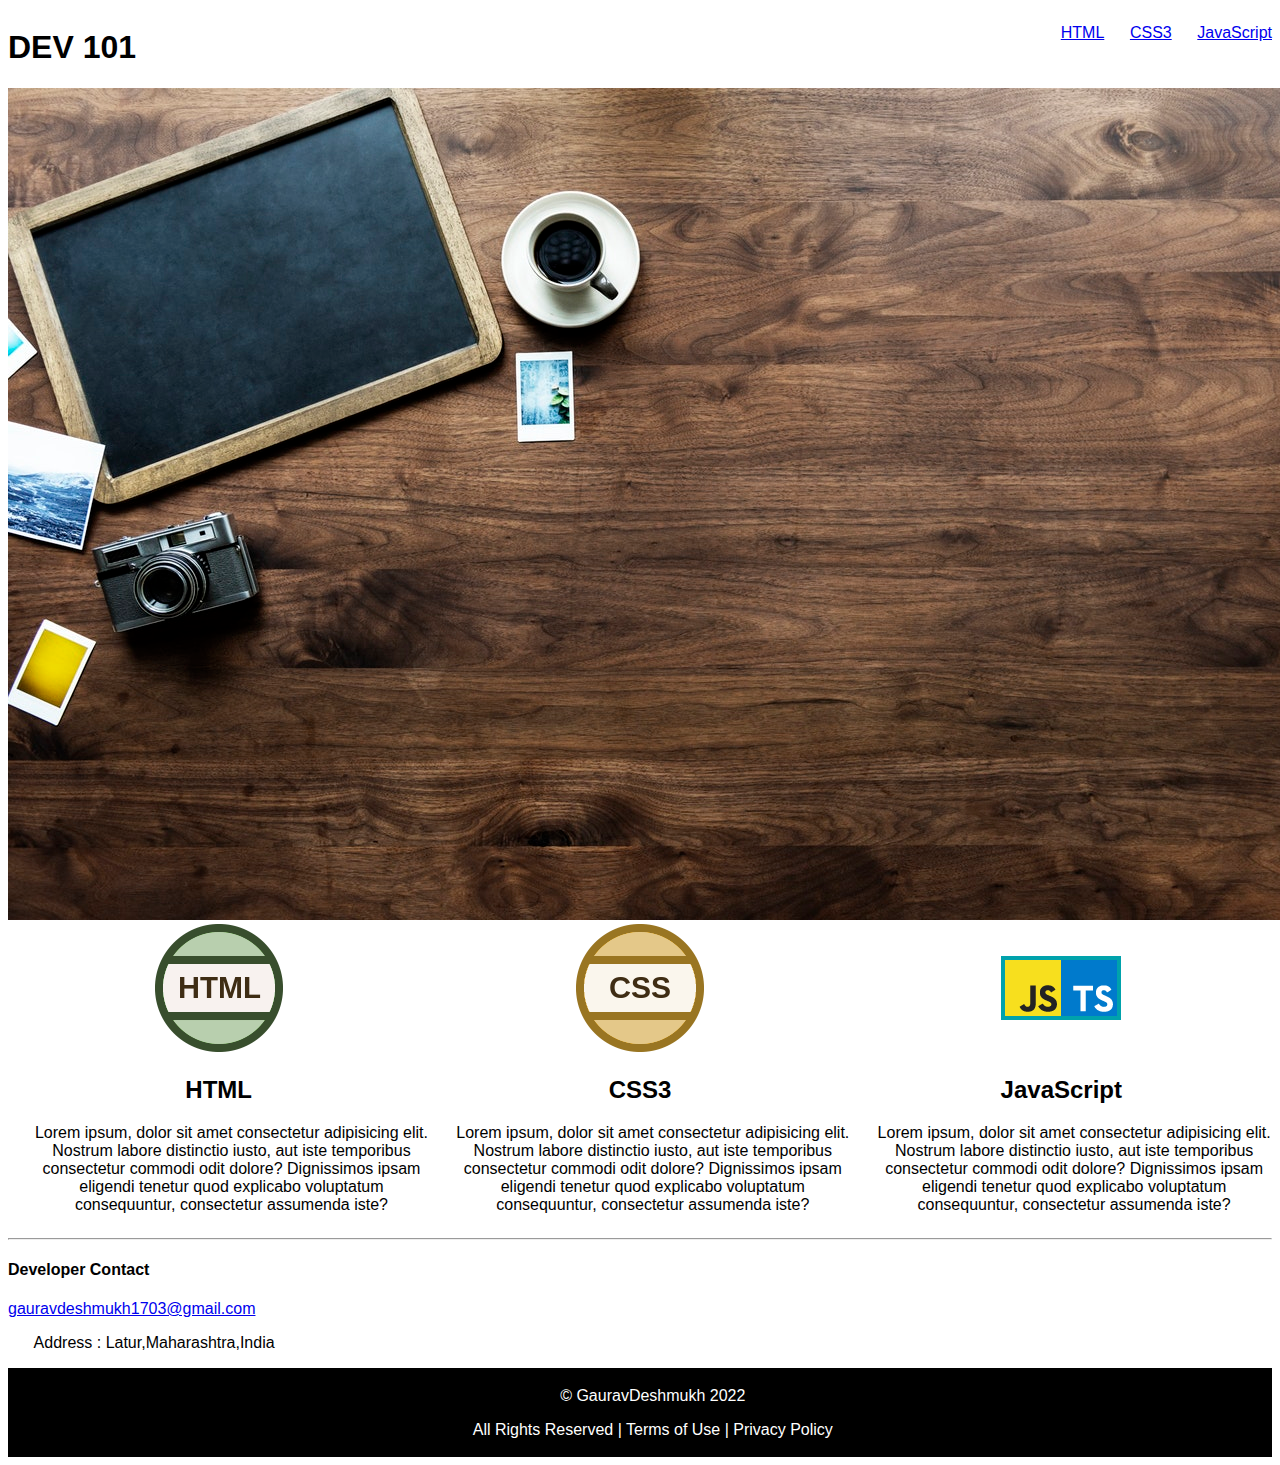
<file: Practice/index.html>
<!DOCTYPE html>
<html lang="en">

<head>
    <meta charset="UTF-8">
    <meta http-equiv="X-UA-Compatible" content="IE=edge">
    <meta name="viewport" content="width=device-width, initial-scale=1.0">
    <title>Document</title>

    <link rel="stylesheet" href="style.css">

</head>

<body>

    <div class="navbar">
        <nav>
            <h1>DEV 101</h1>
            <ul>
                <a href="#scroll1">
                    <li>HTML</li>
                </a>
                <a href="#scroll2">
                    <li>CSS3</li>
                </a>
                <a href="#scroll3">
                    <li>JavaScript</li>
                </a>
            </ul>
        </nav>
    </div>


    <div><img src="images/Table_Image.jpeg" alt="Table Image"></div>

    <div class="skills">
        <div id="scroll1">
            <img src="images/html.png" alt="">
            <h2>HTML</h2>
            <p>Lorem ipsum, dolor sit amet consectetur adipisicing elit. Nostrum labore distinctio iusto, aut iste
                temporibus consectetur commodi odit dolore? Dignissimos ipsam eligendi tenetur quod explicabo voluptatum
                consequuntur, consectetur assumenda iste?</p>
        </div>

        <div id="scroll2">
            <img src="images/css.png" alt="">
            <h2>CSS3</h2>
            <p>Lorem ipsum, dolor sit amet consectetur adipisicing elit. Nostrum labore distinctio iusto, aut iste
                temporibus consectetur commodi odit dolore? Dignissimos ipsam eligendi tenetur quod explicabo voluptatum
                consequuntur, consectetur assumenda iste?</p>
        </div>

        <div id="scroll3">
            <img src="images/js.png" alt="">
            <h2>JavaScript</h2>
            <p>Lorem ipsum, dolor sit amet consectetur adipisicing elit. Nostrum labore distinctio iusto, aut iste
                temporibus consectetur commodi odit dolore? Dignissimos ipsam eligendi tenetur quod explicabo voluptatum
                consequuntur, consectetur assumenda iste?</p>
        </div>
    </div>

    <hr>

    <div class="contact">
        <h4>Developer Contact</h4>
       
        <a href="mailto:gauravdeshmukh1703@gmail.com">gauravdeshmukh1703@gmail.com</a>
        <p>Address : Latur,Maharashtra,India</p>
        
    </div>

    <div class="footer">
        <p>&copy; GauravDeshmukh 2022</p>
        <p>All Rights Reserved | Terms of Use | Privacy Policy</p>
    </div>

</body>

</html>
</file>
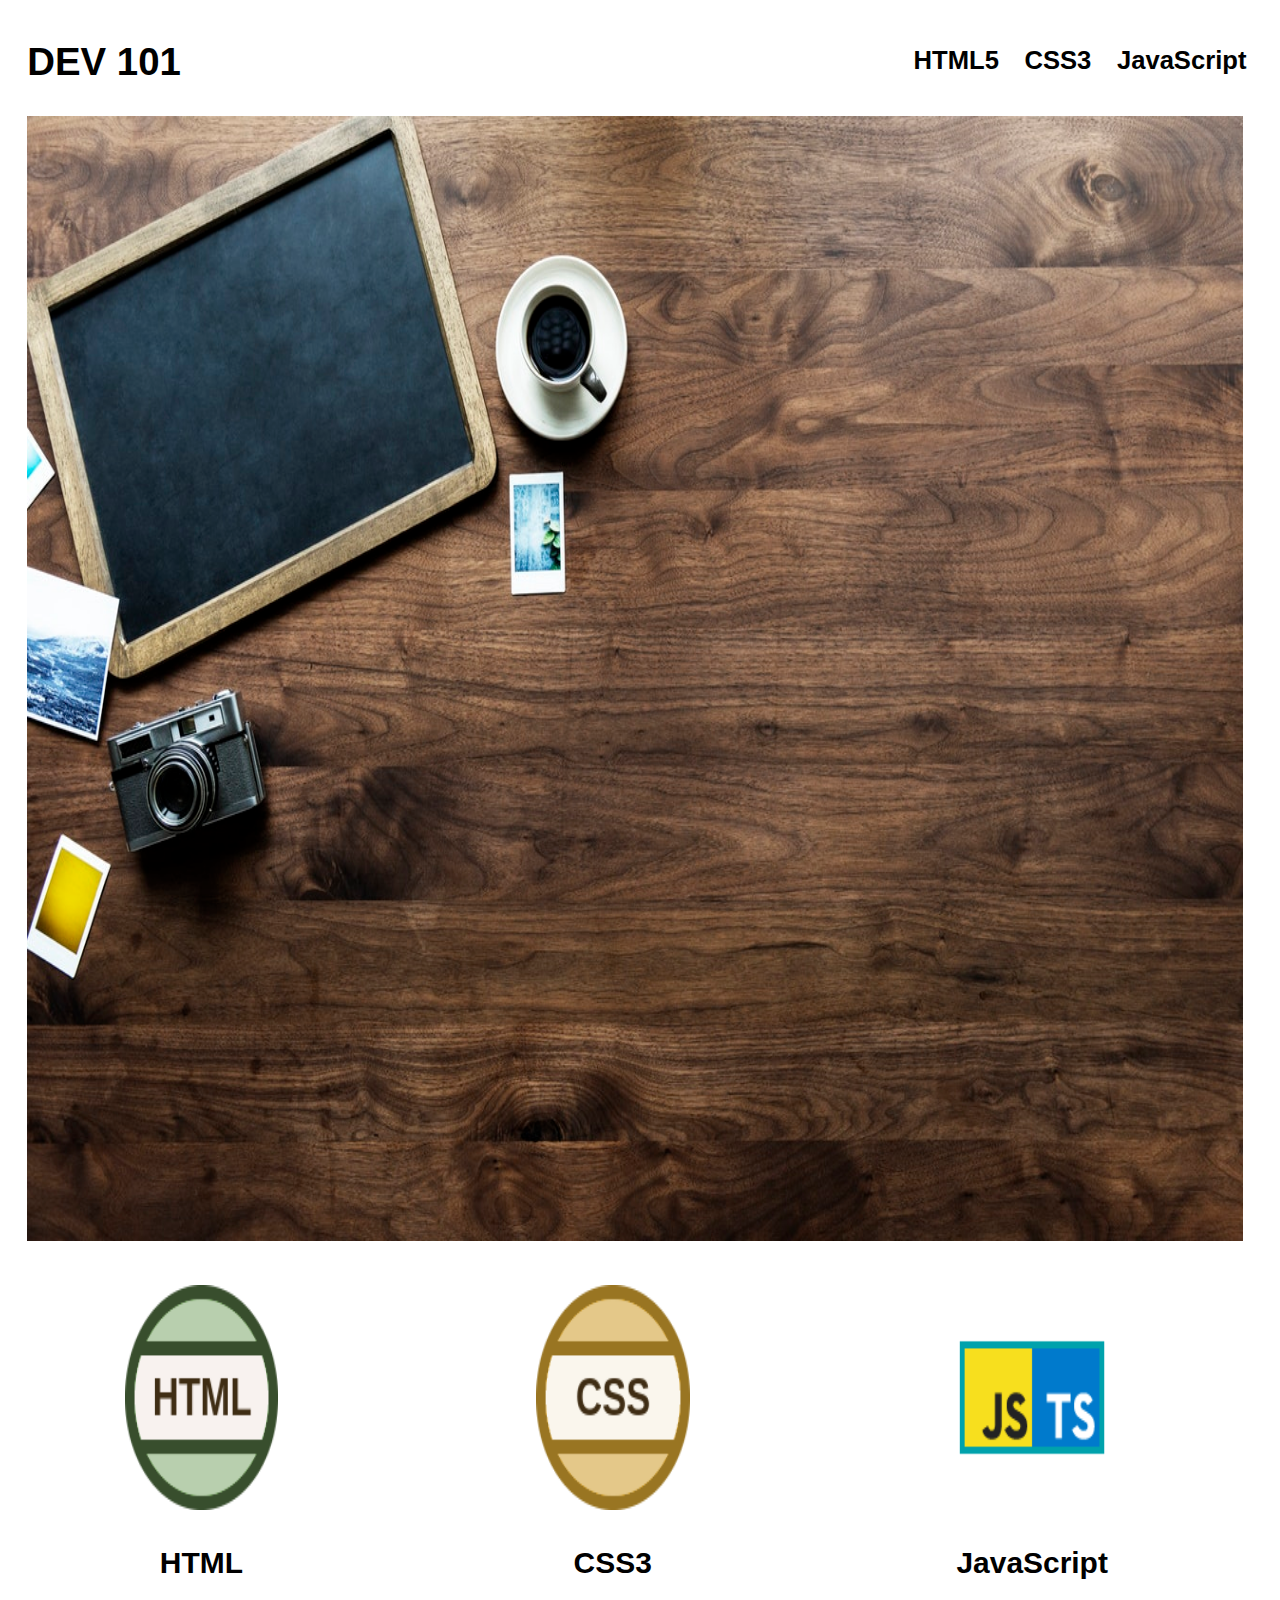
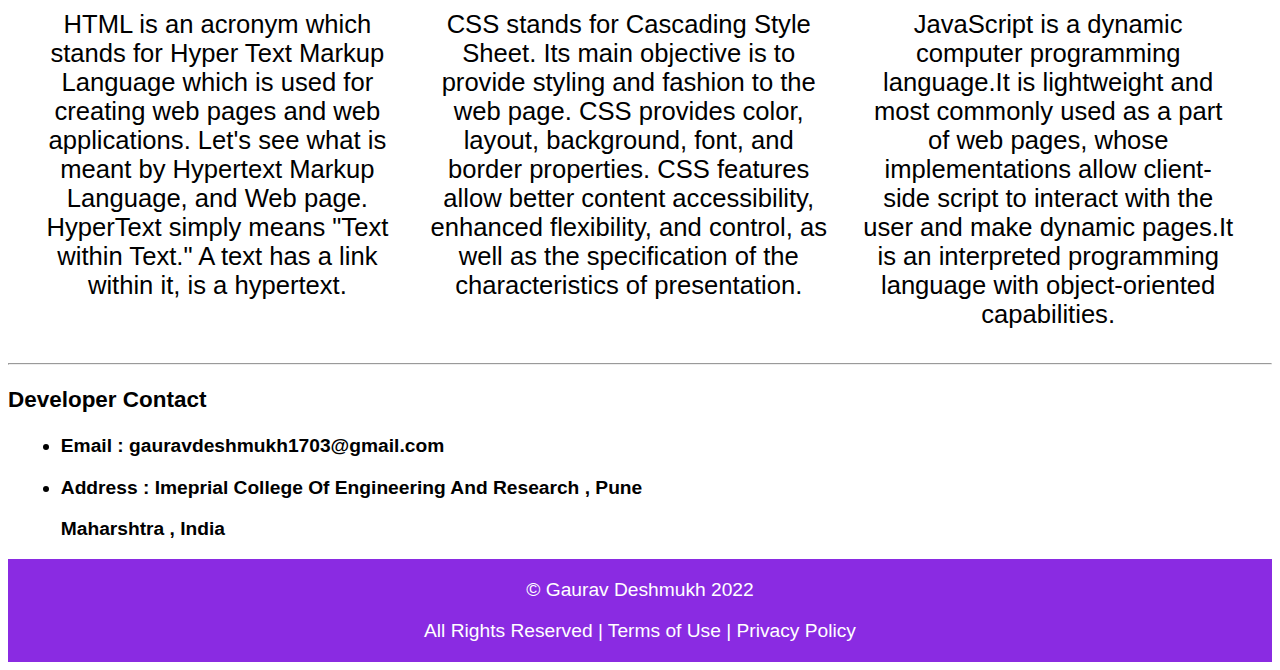
<file: website/index.html>
<!DOCTYPE html>
<html lang="en">


<head>
    <meta charset="UTF-8">
    <meta http-equiv="X-UA-Compatible" content="IE=edge">
    <meta name="viewport" content="width=device-width, initial-scale=1.0">
    <title>Document</title>

    <link rel="stylesheet" href="style.css">

</head>

<body>

    <div class="nav">
        <h2>DEV 101</h2>
        <ul>
            <a href="#scroll1"><li>HTML5</li></a>
            <a href="#scroll2"> <li>CSS3</li></a>
            <a href="#scroll3"><li>JavaScript</li></a>
        </ul>
    </div>

    <div>
        <img src="images/Table_Image.jpeg" alt="Table-Image">
    </div>

    <div class="text">
        <div id="scroll1">
            <img src="images/html.png" alt="">
            <h3>HTML</h3>
            <p>
                HTML is an acronym which stands for Hyper Text Markup Language which is used for creating web pages and web applications. 
                Let's see what is meant by Hypertext Markup Language, and Web page.
                HyperText simply means "Text within Text."
                A text has a link within it, is a hypertext. 
            </p>
        </div>

        <div id="scroll2">
            <img src="images/css.png" alt="">
            <h3>CSS3</h3>
            <p>CSS stands for Cascading Style Sheet. Its main objective is to provide styling and fashion to the web page. 
                CSS provides color, layout, background, font, and border properties.
                 CSS features allow better content accessibility, enhanced flexibility, and control, as well as the specification of the characteristics of presentation.</p>
        </div>

        <div id="scroll3">
            <img src="images/js.png" alt="">
            <h3>JavaScript</h3>
            <p>JavaScript is a dynamic computer programming language.It is lightweight and most commonly used as a part of web pages, whose implementations allow client-side script to interact with the user and make dynamic pages.It is an interpreted programming language with object-oriented capabilities.</p>
        </div>
    </div>

    <hr>

    <div class="developer">
        <h3>Developer Contact</h3>
        <ul>
            <li>
                <p><a href="mailto:gauravdeshmukh1703@gmail.com">Email : gauravdeshmukh1703@gmail.com</a></p>
            </li>
            <li>
                <p>Address : Imeprial College Of Engineering And Research , Pune</p>
                <p>Maharshtra , India</p>
            </li>
        </ul>
    </div>

    <div class="footer">
        <p>&copy; Gaurav Deshmukh 2022</p>
        <p>All Rights Reserved | Terms of Use | Privacy Policy</p>
    </div>

</body>

</html>
</file>
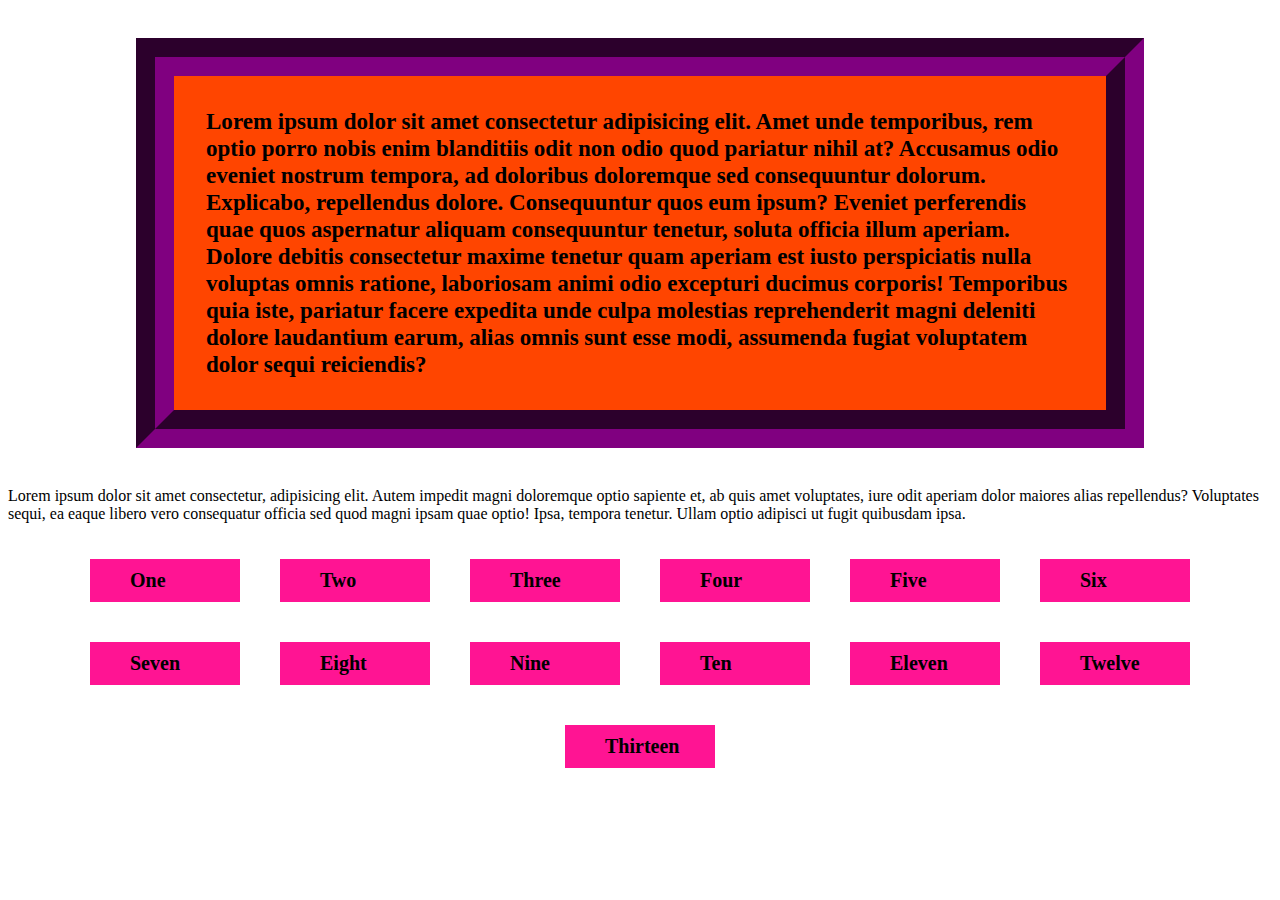
<file: Learning/flexbox.html>
<!DOCTYPE html>
<html lang="en">
<head>
    <meta charset="UTF-8">
    <meta http-equiv="X-UA-Compatible" content="IE=edge">
    <meta name="viewport" content="width=device-width, initial-scale=1.0">
    <title>Document</title>

    <style>

        .main{
            background-color:orangered;
            border: 3vw groove purple;
            font-size:1.8vw;
            font-weight: bolder;
            padding: 2.5vw;
            margin-top: 3vw;
            margin-bottom: 3vw;
            margin-left:10vw;
            margin-right: 10vw;
        }

        .box>div{

            background-color: deeppink;
            font-weight: bolder;
            margin: 20px;
            padding: 10px;
            font-size: 20px;
            width: 100px;
            padding-left: 40px;
        }

        .box{

            display: flex;
            flex-wrap: wrap;
            justify-content:center;
            
        }


    </style>

</head>
<body>
    
    <p class="main">Lorem ipsum dolor sit amet consectetur adipisicing elit. Amet unde temporibus, rem optio porro nobis enim blanditiis odit non odio quod pariatur nihil at? Accusamus odio eveniet nostrum tempora, ad doloribus doloremque sed consequuntur dolorum. Explicabo, repellendus dolore. Consequuntur quos eum ipsum? Eveniet perferendis quae quos aspernatur aliquam consequuntur tenetur, soluta officia illum aperiam. Dolore debitis consectetur maxime tenetur quam aperiam est iusto perspiciatis nulla voluptas omnis ratione, laboriosam animi odio excepturi ducimus corporis! Temporibus quia iste, pariatur facere expedita unde culpa molestias reprehenderit magni deleniti dolore laudantium earum, alias omnis sunt esse modi, assumenda fugiat voluptatem dolor sequi reiciendis?</p>

    <p>Lorem ipsum dolor sit amet consectetur, adipisicing elit. Autem impedit magni doloremque optio sapiente et, ab quis amet voluptates, iure odit aperiam dolor maiores alias repellendus? Voluptates sequi, ea eaque libero vero consequatur officia sed quod magni ipsam quae optio! Ipsa, tempora tenetur. Ullam optio adipisci ut fugit quibusdam ipsa.</p>

    <div class="box">
        <div >One</div>
        <div>Two</div>
        <div>Three</div>
        <div>Four</div>
        <div>Five</div>
        <div>Six</div>
        <div>Seven</div>
        <div>Eight</div>
        <div>Nine</div>
        <div>Ten</div> 
        <div>Eleven</div>
        <div>Twelve</div>
        <div>Thirteen</div> 
    </div>


</body>
</html>
</file>
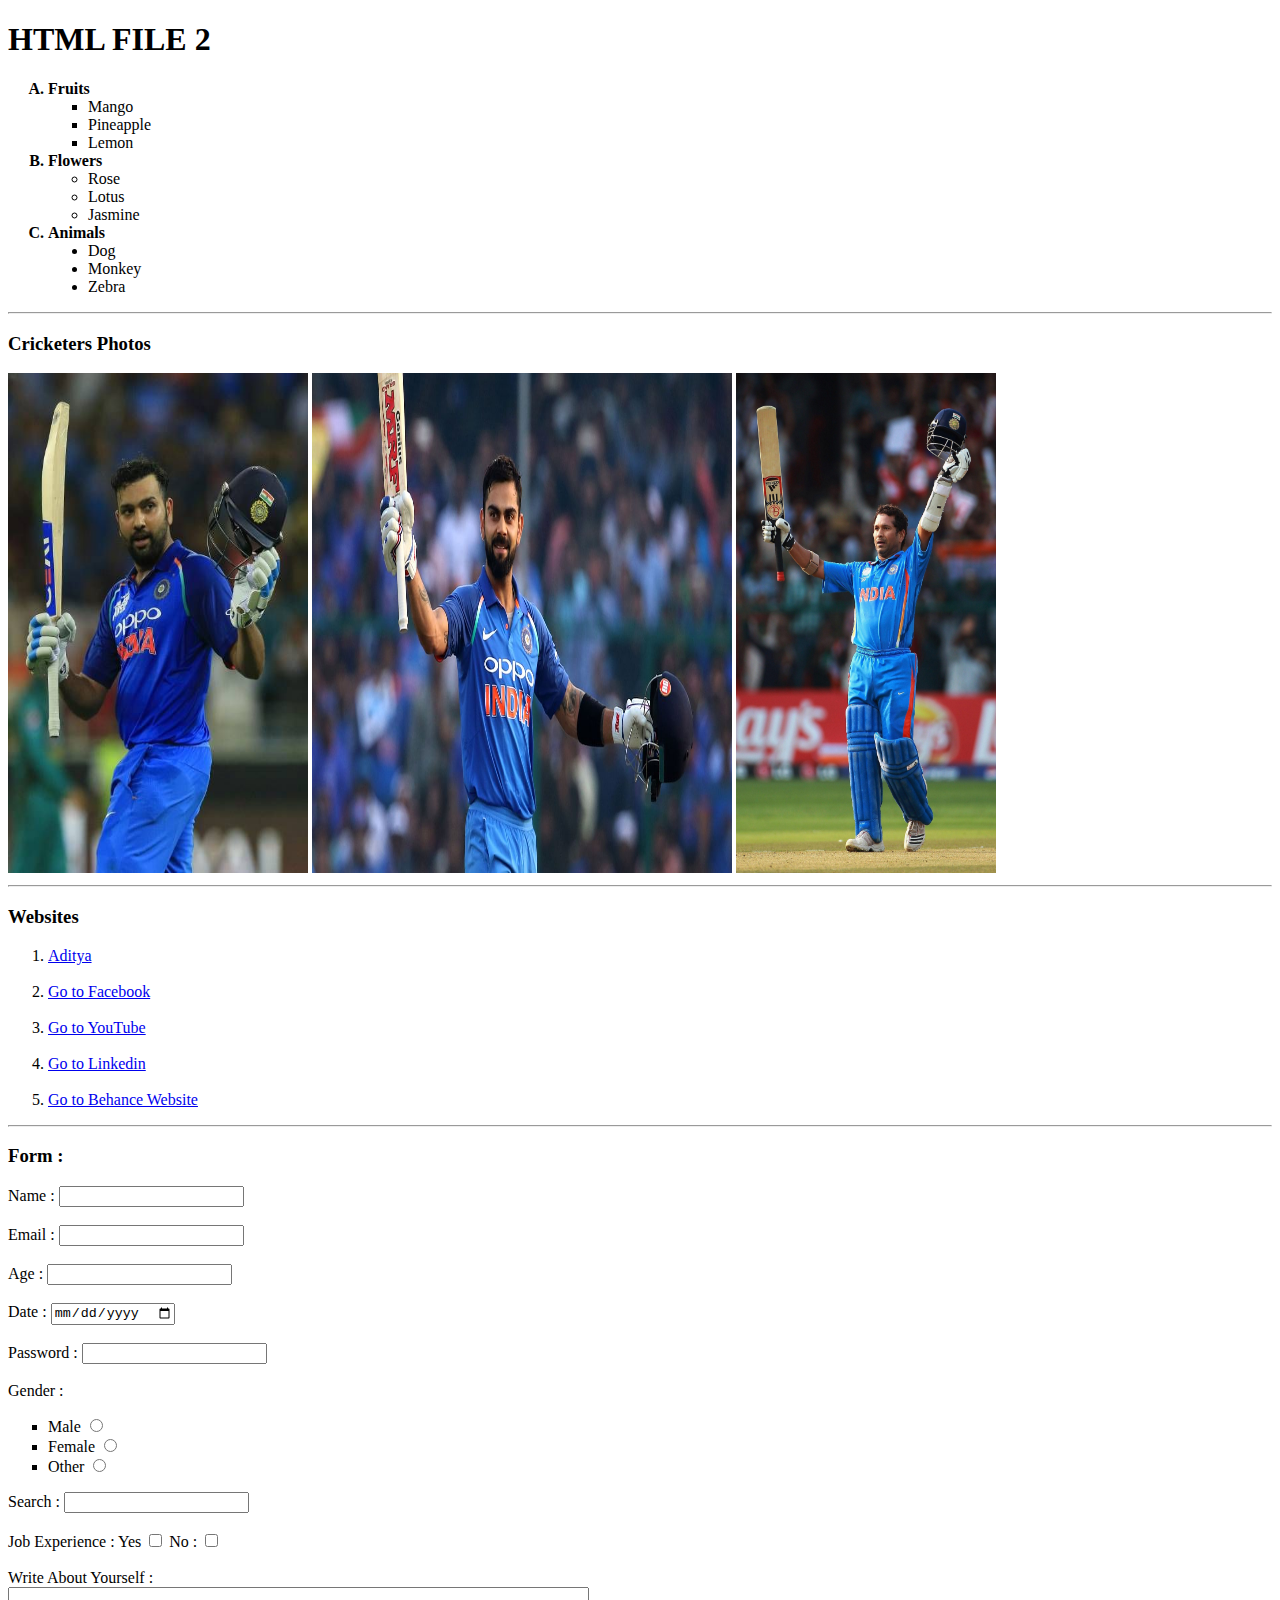
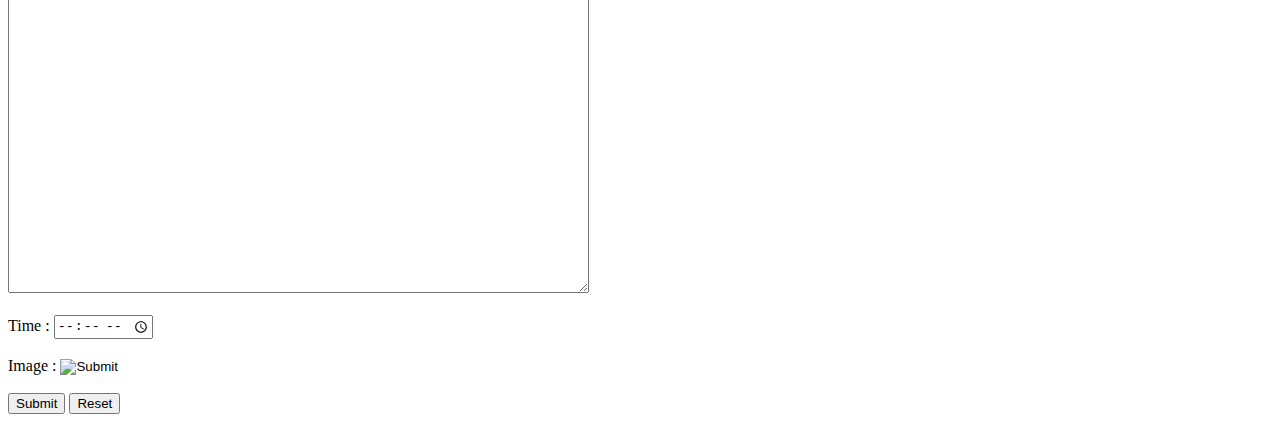
<file: Learning/index2.html>
<!DOCTYPE html>
<html lang="en">

<head>
    <meta charset="UTF-8">
    <meta http-equiv="X-UA-Compatible" content="IE=edge">
    <meta name="viewport" content="width=device-width, initial-scale=1.0">
    <title>Document</title>
</head>

<body>

    <h1>HTML FILE 2</h1>

    <ol type="A">

        <li style="font-weight: bolder;">Fruits</li>
        <ul type="square">
            <li>Mango</li>
            <li>Pineapple</li>
            <li>Lemon</li>
        </ul>

        <li style="font-weight: bolder;">Flowers</li>
        <ul>
            <li>Rose</li>
            <li>Lotus</li>
            <li>Jasmine</li>
        </ul>

        <li style="font-weight: bolder;">Animals</li>
        <ul type="disc">
            <li>Dog</li>
            <li>Monkey</li>
            <lI>Zebra</lI>
        </ul>

    </ol>

    <hr>

    <h3>Cricketers Photos</h3>
    <img src="images/Rohit Sharma Photo.jpg" width="300" height="500" alt="Rohit Sharma">
    <img src="images/Virat Kohli Photo.jpg" width="420" height="500" alt="Virat Kohli">
    <img src="images/Sachin Tendulkar Photo.jpg" width="260" height="500" alt="Sachin Tendulkar">

    <hr>

    <h3>Websites</h3>

    <ol>
        <li> <a href="https:/www.google.com" target="_blank">Aditya</a> </li><br>
        <li> <a href="https:/www.facebook.com" target="_blank">Go to Facebook</a> </li><br>
        <li> <a href="https:/www.youtube.com" target="_blank">Go to YouTube</a> </li><br>
        <li> <a href="https:/www.linkedin.com" target="_blank">Go to Linkedin</a> </li><br>
        <li> <a href="https:/www.behance.net" target="_blank">Go to Behance Website</a> </li>
    </ol>

    <hr>

    <h3>Form :</h3>
    <form action="backend.php">
        <div>
            Name : <input type="text">
        </div><br>  <!--Use of br tag is not good practice-->

        <div>
            Email : <input type="email">
        </div><br>

        <div>
            Age : <input type="number">
        </div><br>

        <div>
            Date : <input type="date">
        </div><br>

        <div>
            Password : <input type="password">
        </div><br>

        <div>
            Gender :
            <ul type="square">
                <li> Male <input type="radio" name="myGender"> </li>
                <li> Female <input type="radio" name=myGender> </li>
                <li> Other <input type="radio" name="myGender"> </li>
            </ul>

        </div>

        <div>
            Search : <input type="search">
        </div><br>

        <div>
            Job Experience : Yes <input type="checkbox"> No : <input type="checkbox">
        </div><br>

        <div>
            Write About Yourself : <br><textarea rows="20" cols="70"></textarea>
        </div><br>

        <div>
            Time : <input type="time">
        </div><br>

        <div>
            Image : <input type="image">
        </div><br>

        <div>
            <input type="submit">  <input type="reset">
        </div><br>

    </form>

</body>

</html>
</file>
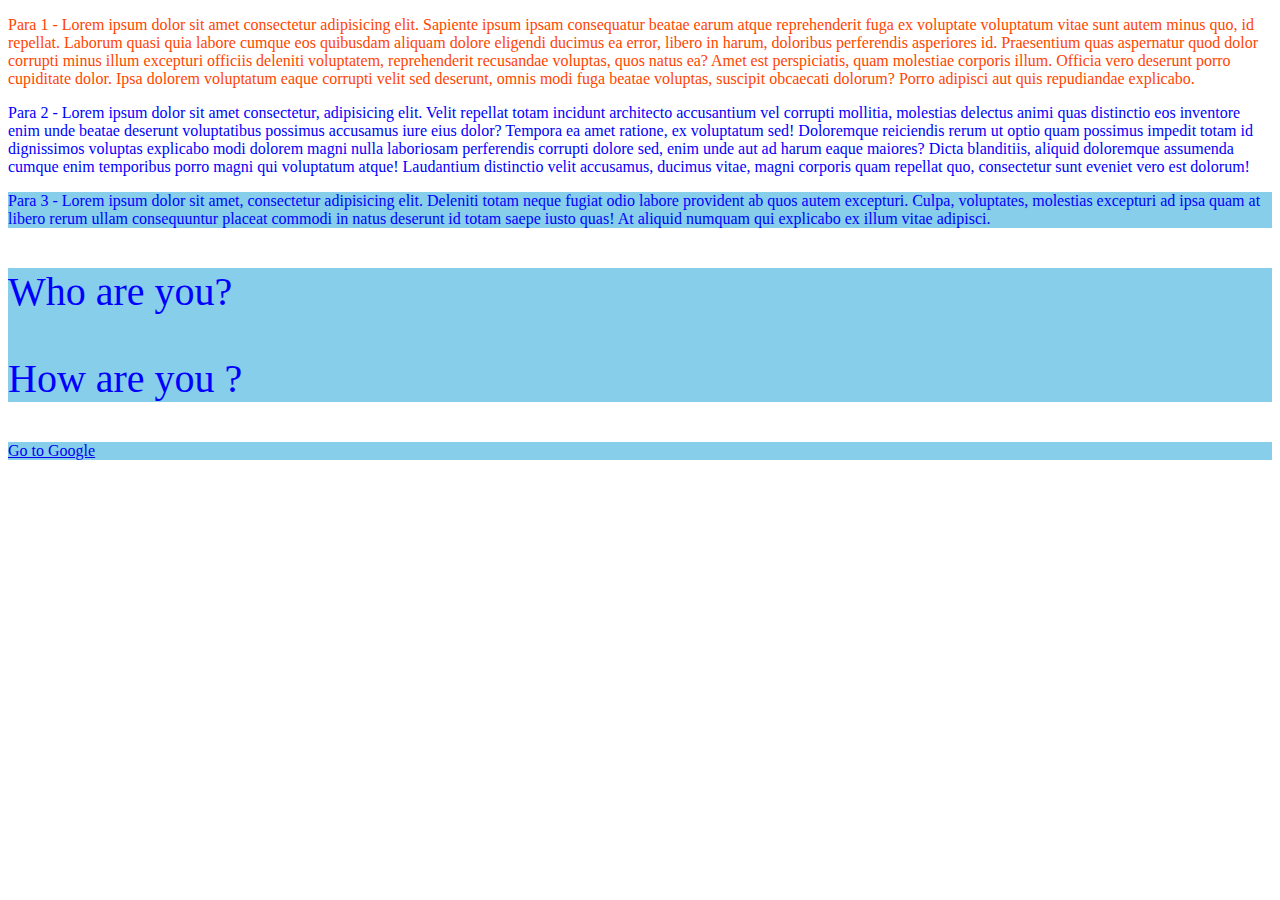
<file: Learning/new.html>
<!DOCTYPE html>
<html lang="en">

<head>
    <meta charset="UTF-8">
    <meta http-equiv="X-UA-Compatible" content="IE=edge">
    <meta name="viewport" content="width=device-width, initial-scale=1.0">
    <title>Document</title>


    <style>
        p {
            color: blue;
        }

        .c1 {
            color: orangered;
        }

        span,a,div,.c3{

            background-color: skyblue;
        }

        div>p{

            font-size: 40px;
        }

    </style>


</head>

<body>

    <p class="c1">
        Para 1 - Lorem ipsum dolor sit amet consectetur adipisicing elit. Sapiente ipsum ipsam consequatur beatae earum
        atque
        reprehenderit fuga ex voluptate voluptatum vitae sunt autem minus quo, id repellat. Laborum quasi quia labore
        cumque eos quibusdam aliquam dolore eligendi ducimus ea error, libero in harum, doloribus perferendis asperiores
        id. Praesentium quas aspernatur quod dolor corrupti minus illum excepturi officiis deleniti voluptatem,
        reprehenderit recusandae voluptas, quos natus ea? Amet est perspiciatis, quam molestiae corporis illum. Officia
        vero deserunt porro cupiditate dolor. Ipsa dolorem voluptatum eaque corrupti velit sed deserunt, omnis modi fuga
        beatae voluptas, suscipit obcaecati dolorum? Porro adipisci aut quis repudiandae explicabo.
    </p>

    <p>
        Para 2 - Lorem ipsum dolor sit amet consectetur, adipisicing elit. Velit repellat totam incidunt architecto
        accusantium
        vel corrupti mollitia, molestias delectus animi quas distinctio eos inventore enim unde beatae deserunt
        voluptatibus possimus accusamus iure eius dolor? Tempora ea amet ratione, ex voluptatum sed! Doloremque
        reiciendis rerum ut optio quam possimus impedit totam id dignissimos voluptas explicabo modi dolorem magni nulla
        laboriosam perferendis corrupti dolore sed, enim unde aut ad harum eaque maiores? Dicta blanditiis, aliquid
        doloremque assumenda cumque enim temporibus porro magni qui voluptatum atque! Laudantium distinctio velit
        accusamus, ducimus vitae, magni corporis quam repellat quo, consectetur sunt eveniet vero est dolorum!
    </p>

    <p class="c3">
        Para 3 - Lorem ipsum dolor sit amet, consectetur adipisicing elit. Deleniti totam neque fugiat odio labore
        provident ab
        quos autem excepturi. Culpa, voluptates, molestias excepturi ad ipsa quam at libero rerum ullam consequuntur
        placeat commodi in natus deserunt id totam saepe iusto quas! At aliquid numquam qui explicabo ex illum vitae
        adipisci.
    </p>

    <div>
        <p>Who are you?</p>
        <p>
            <span>
            How are you ?
            </span>
        </p>
    </div>

    <div>
        <a href="https:/www.google.com" target="blank">Go to Google</a>
    </div>

</body>

</html>
</file>
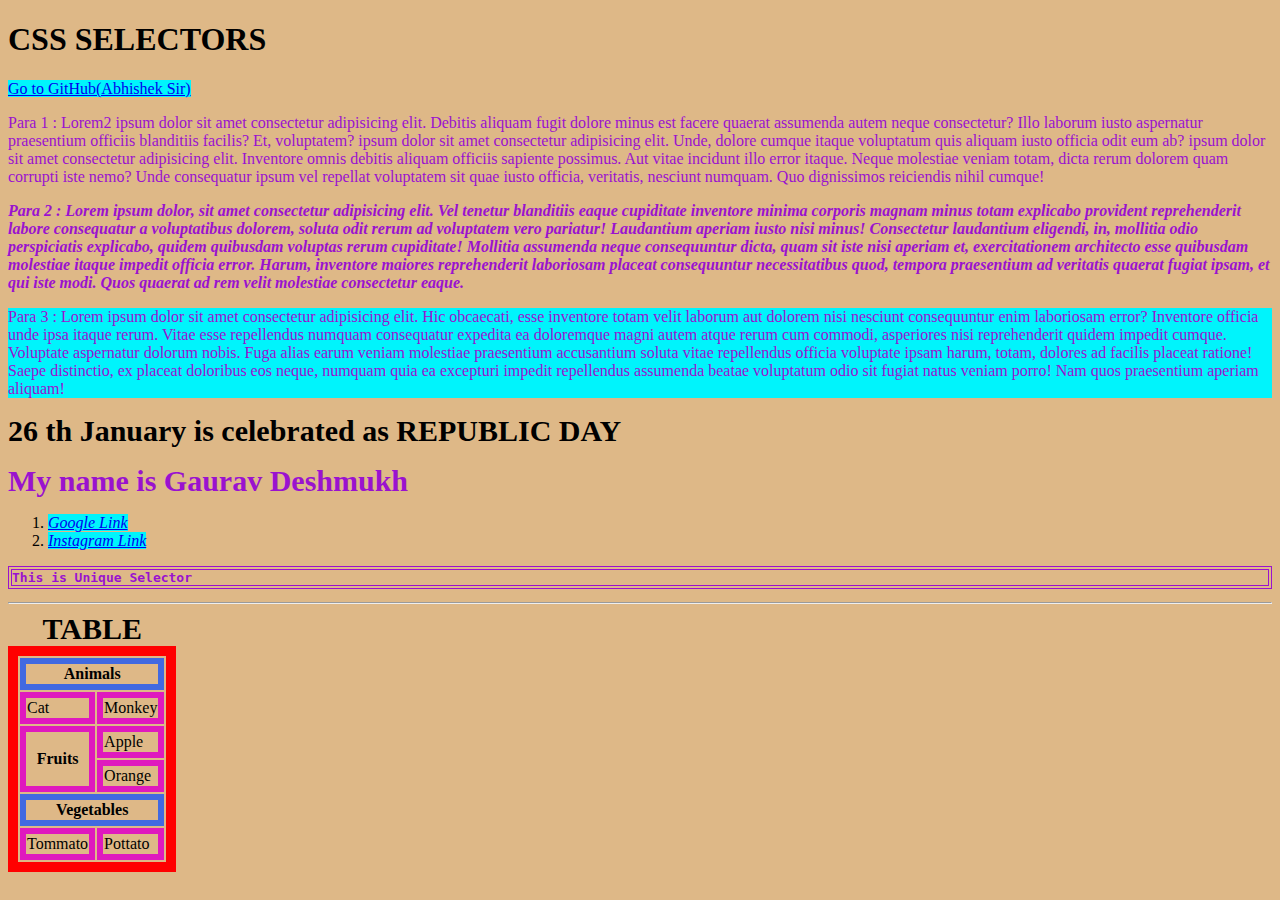
<file: Learning/selectors.html>
<!DOCTYPE html>
<html lang="en">

<head>
    <meta charset="UTF-8">
    <meta http-equiv="X-UA-Compatible" content="IE=edge">
    <meta name="viewport" content="width=device-width, initial-scale=1.0">
    <title>Document</title>

    <style>
        /* This is Internal Stylling */

        /* (A) Simple Selectors */
        /* (i)Element Selector */
        p {
            color: rgb(154, 18, 207);
        }

        span {
            font-size: 30px;
            font-weight: 800;
        }

        /* (ii) Universal Selector */
        * {
            background-color: burlywood;
        }

        /* (iii) Class Selector */

        .para2 {
            font-style: oblique;
            font-weight: 900;
        }

        /* (iv) Unique Selector */

        #unique_id{

            font-weight: 900;
            font-family: monospace;
            border: 4px double ;
        }

        /* (v) Grouping Selector */

        a,.para3{

            background-color: rgb(0, 244, 252);
        }

        /* (B) Combinators Selectors */
        /* (i)Descendants Selector */

        div span{

            font-family:cursive;
        }

        /* (ii)Children Selector */

        ol>li>a{

            font-style: oblique;
        }

        /* Attribute Selector */

        th[colspan="2"]{

            border-color: royalblue;
        }


        /* ------------------------------------------------------------------------------------ */

        caption{

            font-size: 30px;
            font-weight: bolder;
        }

        table{

          /* border-style: solid;
          border-color: red;
          border-width: 10px; */

          border:10px solid red;

          /* border-collapse: collapse; */
        }

        th,td{

            border: 6px solid rgb(223, 25, 190) ;
        }

    </style>

</head>

<body>

    <h1>CSS SELECTORS</h1>

    <a href="https:/www.github.com" target="_blank">Go to GitHub(Abhishek Sir)</a><br>

    <p>
        Para 1 : Lorem2 ipsum dolor sit amet consectetur adipisicing elit. Debitis aliquam fugit dolore minus est facere
        quaerat assumenda autem neque consectetur? Illo laborum iusto aspernatur praesentium officiis blanditiis
        facilis? Et, voluptatem? ipsum dolor sit amet consectetur adipisicing elit. Unde, dolore cumque itaque
        voluptatum quis aliquam iusto officia odit eum ab? ipsum dolor sit amet consectetur adipisicing elit. Inventore
        omnis debitis aliquam officiis sapiente possimus. Aut vitae incidunt illo error itaque. Neque molestiae veniam
        totam, dicta rerum dolorem quam corrupti iste nemo? Unde consequatur ipsum vel repellat voluptatem sit quae
        iusto officia, veritatis, nesciunt numquam. Quo dignissimos reiciendis nihil cumque!
    </p>

    <p class="para2">
        Para 2 : Lorem ipsum dolor, sit amet consectetur adipisicing elit. Vel tenetur blanditiis eaque cupiditate
        inventore minima corporis magnam minus totam explicabo provident reprehenderit labore consequatur a voluptatibus
        dolorem, soluta odit rerum ad voluptatem vero pariatur! Laudantium aperiam iusto nisi minus! Consectetur
        laudantium eligendi, in, mollitia odio perspiciatis explicabo, quidem quibusdam voluptas rerum cupiditate!
        Mollitia assumenda neque consequuntur dicta, quam sit iste nisi aperiam et, exercitationem architecto esse
        quibusdam molestiae itaque impedit officia error. Harum, inventore maiores reprehenderit laboriosam placeat
        consequuntur necessitatibus quod, tempora praesentium ad veritatis quaerat fugiat ipsam, et qui iste modi. Quos
        quaerat ad rem velit molestiae consectetur eaque.
    </p>

    <p class="para3">Para 3 : Lorem ipsum dolor sit amet consectetur adipisicing elit. Hic obcaecati, esse inventore totam velit laborum aut dolorem nisi nesciunt consequuntur enim laboriosam error? Inventore officia unde ipsa itaque rerum. Vitae esse repellendus numquam consequatur expedita ea doloremque magni autem atque rerum cum commodi, asperiores nisi reprehenderit quidem impedit cumque. Voluptate aspernatur dolorum nobis. Fuga alias earum veniam molestiae praesentium accusantium soluta vitae repellendus officia voluptate ipsam harum, totam, dolores ad facilis placeat ratione! Saepe distinctio, ex placeat doloribus eos neque, numquam quia ea excepturi impedit repellendus assumenda beatae voluptatum odio sit fugiat natus veniam porro! Nam quos praesentium aperiam aliquam!</p>

    <span>26 th January is celebrated as REPUBLIC DAY</span>

    <div>
        <p>
            <span> My name is Gaurav Deshmukh </span>
        </p>
    </div>

    <div>
        <ol>
            <li><a href="https:/www.google.com">Google Link</a></li>
            <li><a href="https:/www.instagram.com">Instagram Link</a></li>
        </ol>
    </div>

    <div>
        <p id="unique_id">This is Unique Selector</p>
    </div>



    <hr>

    <!-- Table colspan and rowspan -->

    <table>

        <caption>TABLE</caption>

        <tr>
            <th colspan="2">Animals</th>
        </tr>

        <tr>
            <td>Cat</td>
            <td>Monkey</td>
        </tr>

        <tr>
            <th rowspan="2">Fruits</th>
            <td>Apple</td>
        </tr>

        <tr>
            <td>Orange</td>
        </tr>

        <tr>
            <th colspan="2">Vegetables</th>
        </tr>

        <tr>
            <td>Tommato</td>
            <td>Pottato</td>
        </tr>

    </table>


</body>

</html>
</file>
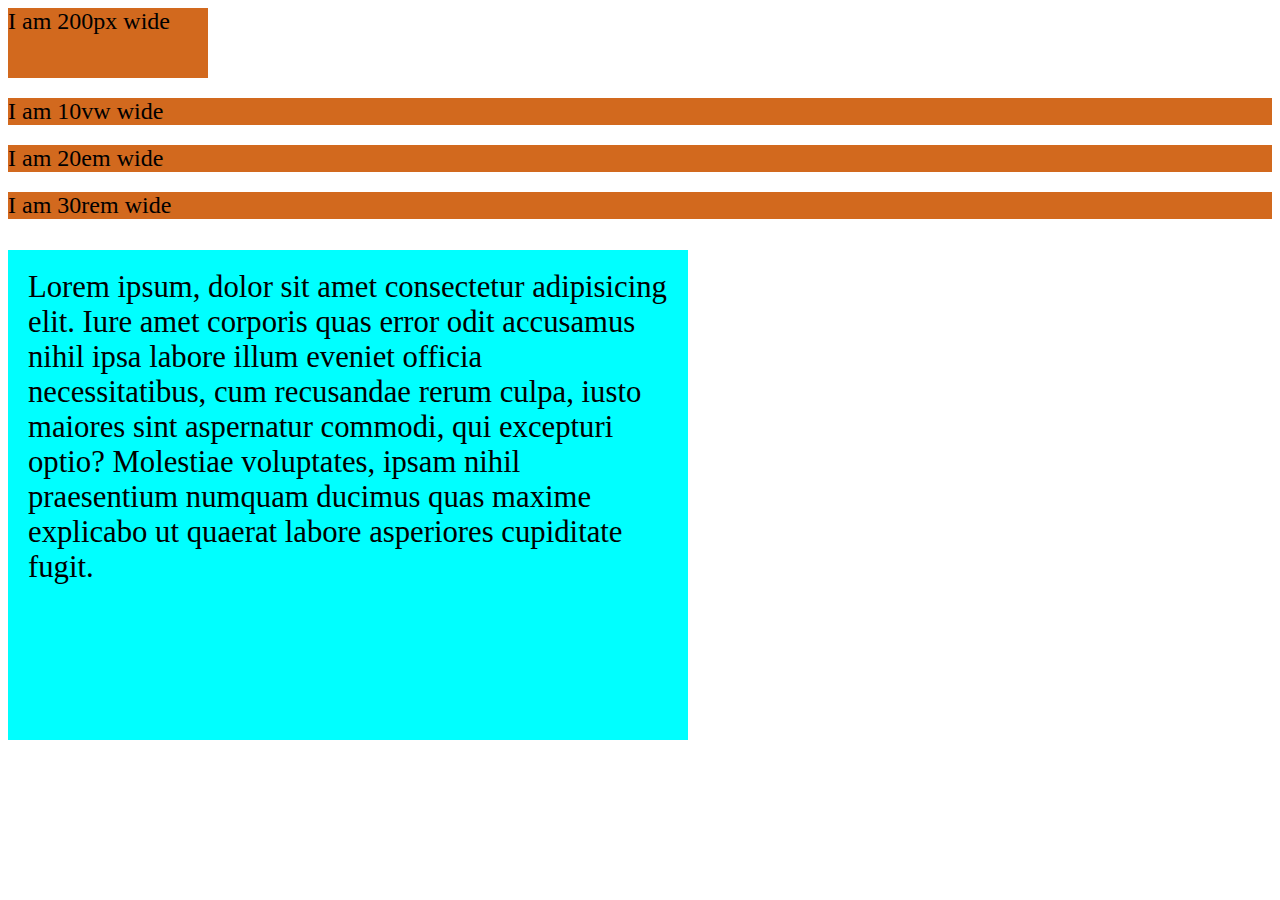
<file: Learning/units.html>
<!DOCTYPE html>
<html lang="en">
<head>
    <meta charset="UTF-8">
    <meta http-equiv="X-UA-Compatible" content="IE=edge">
    <meta name="viewport" content="width=device-width, initial-scale=1.0">
    <title>Document</title>

    <style>
        /* By default font-size is 16px */

        .box{

            background-color: chocolate;
            margin-bottom: 20px;
        }

        .main{

            font-size: 1.5em;
            /* width:300px; */
            /* height:200px; */
        }

        .px{

            width: 200px;
            height: 70px;
        }

        p{

            background-color: aqua;
            width:50vw;
            height:50vh;
            font-size:2.4vw;
            padding: 20px;
        }

    </style>

</head>

<body>
    
    <div class="main">
        <div class="box px">I am 200px wide</div>
        <div class="box vw">I am 10vw wide</div>
        <div class="box em">I am 20em wide</div>
        <div class="box rem">I am 30rem wide</div>
    </div>

    <p>
        Lorem ipsum, dolor sit amet consectetur adipisicing elit. Iure amet corporis quas error odit accusamus nihil ipsa labore illum eveniet officia necessitatibus, cum recusandae rerum culpa, iusto maiores sint aspernatur commodi, qui excepturi optio? Molestiae voluptates, ipsam nihil praesentium numquam ducimus quas maxime explicabo ut quaerat labore asperiores cupiditate fugit.
    </p>

</body>
</html>
</file>
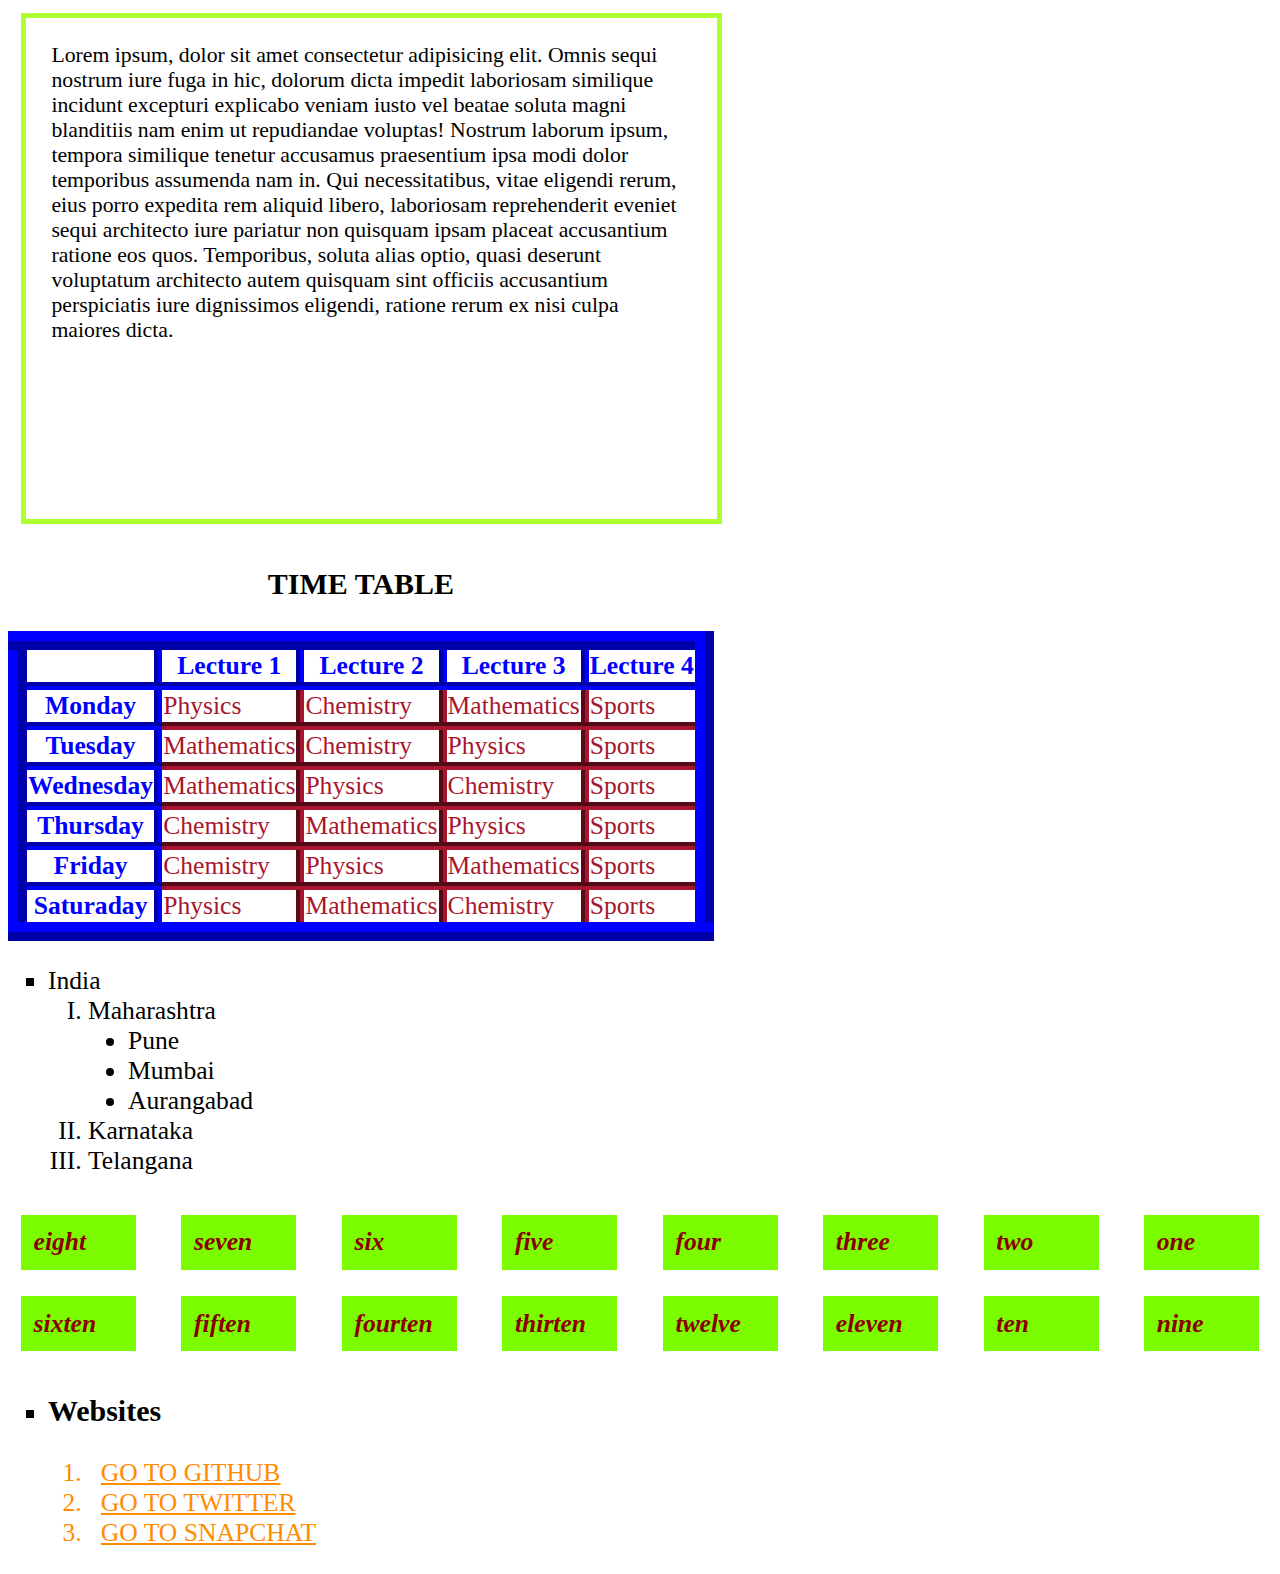
<file: Practice/index3.html>
<!DOCTYPE html>
<html lang="en">

<head>
    <meta charset="UTF-8">
    <meta http-equiv="X-UA-Compatible" content="IE=edge">
    <meta name="viewport" content="width=device-width, initial-scale=1.0">
    <title>Document</title>

    <style>
        p {

            width: 50vw;
            height: 50vh;
            border: solid 5px greenyellow;
            font-size: 1.7vw;
            margin: 1vw;
            padding: 2vw;
        }

        table {

            border: 1.5vw ridge blue;
            font-size: 2vw;
            border-collapse: collapse;
        }

        td{

            border: 0.7vw groove rgb(168, 21, 46);
            color:rgb(168, 21, 46)
        }

        th{

            border: 0.7vw groove blue;
            color: blue;
        }

        ul{

            font-size: 2vw;
        }

        .box>div{       

           background-color: lawngreen;
           margin: 1vw;
           padding: 1vw;
           width: 7vw;
           font-size: 2vw;
           font-style: italic;
           font-weight: bolder;
           color: darkred;
        }

        .box{

            display: flex;
            flex-wrap: wrap;
            justify-content: space-between;
            flex-direction: row-reverse;
        }

        .anchorTag>li{

            color: darkorange;
            /* margin: 1vw; */
        }

        a{
            color: darkorange;
            margin: 1vw;
        }

    </style>

</head>

<body>
    <p>Lorem ipsum, dolor sit amet consectetur adipisicing elit. Omnis sequi nostrum iure fuga in hic, dolorum dicta
        impedit laboriosam similique incidunt excepturi explicabo veniam iusto vel beatae soluta magni blanditiis nam
        enim ut repudiandae voluptas! Nostrum laborum ipsum, tempora similique tenetur accusamus praesentium ipsa modi
        dolor temporibus assumenda nam in. Qui necessitatibus, vitae eligendi rerum, eius porro expedita rem aliquid
        libero, laboriosam reprehenderit eveniet sequi architecto iure pariatur non quisquam ipsam placeat accusantium
        ratione eos quos. Temporibus, soluta alias optio, quasi deserunt voluptatum architecto autem quisquam sint
        officiis accusantium perspiciatis iure dignissimos eligendi, ratione rerum ex nisi culpa maiores dicta.</p>

    <table border="1">

        <caption>
            <h3>TIME TABLE</h3>
        </caption>

        <thead>
            <tr>
                <th></th>
                <th>Lecture 1</th>
                <th>Lecture 2</th>
                <th>Lecture 3</th>
                <th>Lecture 4</th>
            </tr>
        </thead>

        <tbody>
            <tr>
                <th>Monday</th>
                <td>Physics</td>
                <td>Chemistry</td>
                <td>Mathematics</td>
                <td>Sports</td>
            </tr>

            <tr>
                <th>Tuesday</th>
                <td>Mathematics</td>
                <td>Chemistry</td>

                <td>Physics</td>
                <td>Sports</td>
            </tr>

            <tr>
                <th>Wednesday</th>
                <td>Mathematics</td>
                <td>Physics</td>
                <td>Chemistry</td>
                <td>Sports</td>
            </tr>

            <tr>
                <th>Thursday</th>
                <td>Chemistry</td>
                <td>Mathematics</td>
                <td>Physics</td>
                <td>Sports</td>
            </tr>

            <tr>
                <th>Friday</th>
                <td>Chemistry</td>
                <td>Physics</td>
                <td>Mathematics</td>
                <td>Sports</td>
            </tr>

            <tr>
                <th>Saturaday</th>
                <td>Physics</td>
                <td>Mathematics</td>
                <td>Chemistry</td>
                <td>Sports</td>
            </tr>

        </tbody>
    </table>

        <ul type="square">
            <li>India</li>
            <ol type="I">
                <li>Maharashtra
                    <ul type="disc">
                        <li>Pune</li>
                        <li>Mumbai</li>
                        <li>Aurangabad</li>
                    </ul>
                </li>
                <li>Karnataka</li>
                <li>Telangana</li>
            </ol>
        </ul>

        <div class="box">
        
            <div>one</div>
            <div>two</div>
            <div>three</div>
            <div>four</div>
            <div>five</div>
            <div>six</div>
            <div>seven</div>
            <div>eight</div>
            <div>nine</div>
            <div>ten</div>
            <div>eleven</div>
            <div>twelve</div>
            <div>thirten</div>
            <div>fourten</div>
            <div>fiften</div>
            <div>sixten</div>

        </div>

        <ul type="square">
            <li><h3>Websites</h3></li>
            <ol class="anchorTag">
                <li><a href="https:/www.github.com" target="_blank">GO TO GITHUB</a></li>
                <li><a href="https:/www.twitter.com" target="_blank">GO TO TWITTER</a></li>
                <li><a href="https:/www.snapchat.com" target="_blank">GO TO SNAPCHAT</a></li>
            </ol>
        </ul>

</body>

</html>
</file>
<file: Practice/style.css>
html{

    font-family: 'Segoe UI', Tahoma, Geneva, Verdana, sans-serif;
}

nav{

    display: flex;
    justify-content: space-between;
}

li{

    margin-left: 2vw;
    list-style: none;
}

ul{
    
    display: flex;
}

.skills{

    display: flex;
    justify-content: space-between;
}

.skills>div{

    text-align: center;
}

p{

    margin-left: 2vw;
}

.footer{

    text-align: center;
    background-color: black;
    color: white;
}

.footer{

    padding: 0.2vw;
}
</file>
<file: website/style.css>
html{
    font-family: 'Segoe UI', Tahoma, Geneva, Verdana, sans-serif;
}

div{
    font-size: 2vw;
}

.nav>ul{
    display: flex;
    list-style: none;
}

li{
    margin-left:1vw;
    margin-right: 1vw;
    margin-top: 1VW;
}

.nav{
    display:flex;
    justify-content: space-between;
    margin-right: 1vw;
    margin-left: 1.5vw;
}

.text{
    display: flex;
    justify-content: space-between;
    margin-top: 3vw;
    margin-right:3vw;
}

.text>div{

    text-align: center;
    
}

.text p{
    margin-left: 2.5vw;
}

.footer{
    text-align: center;
    background-color: blueviolet;
    font-size: 1.5vw;
    padding: 0.07vw;
    color: white;
}

.developer{
    font-size: 1.5vw;
    font-weight: 600;
}

.nav li{

    font-weight: bolder;
}

img[src="images/Table_Image.jpeg"]{

    width:95vw;
    height:125vh;
    margin-left: 1.5vw;
    margin-right: 1vw;
}

img[src="images/html.png"]{

    height: 25vh;
    width: 12vw;
}

img[src="images/css.png"]{

    height: 25vh;
    width: 12vw;
}

img[src="images/js.png"]{

    height: 25vh;
    width: 12vw;
}

a{

    text-decoration: none;
}

a:link,a:visited{

    color: black;
}

a:hover{

    color: rgb(153, 11, 6);
}
</file>
